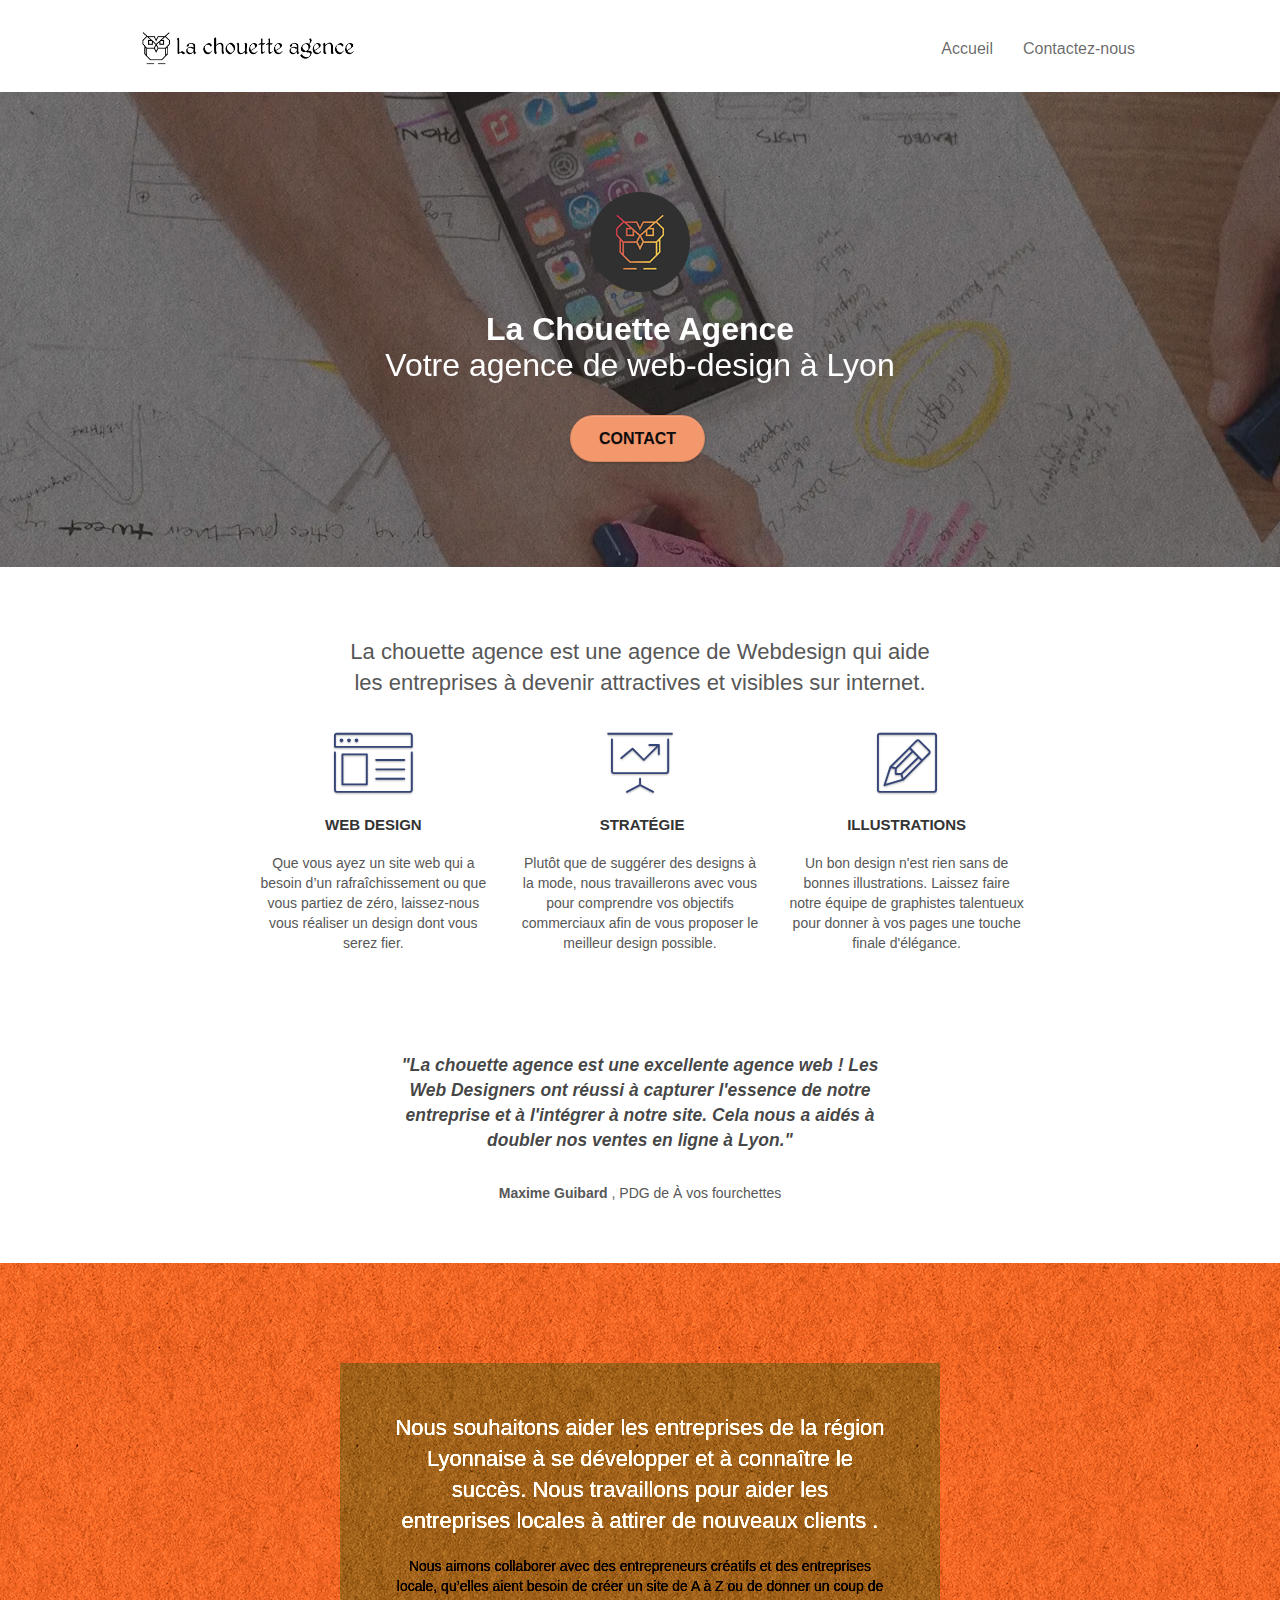
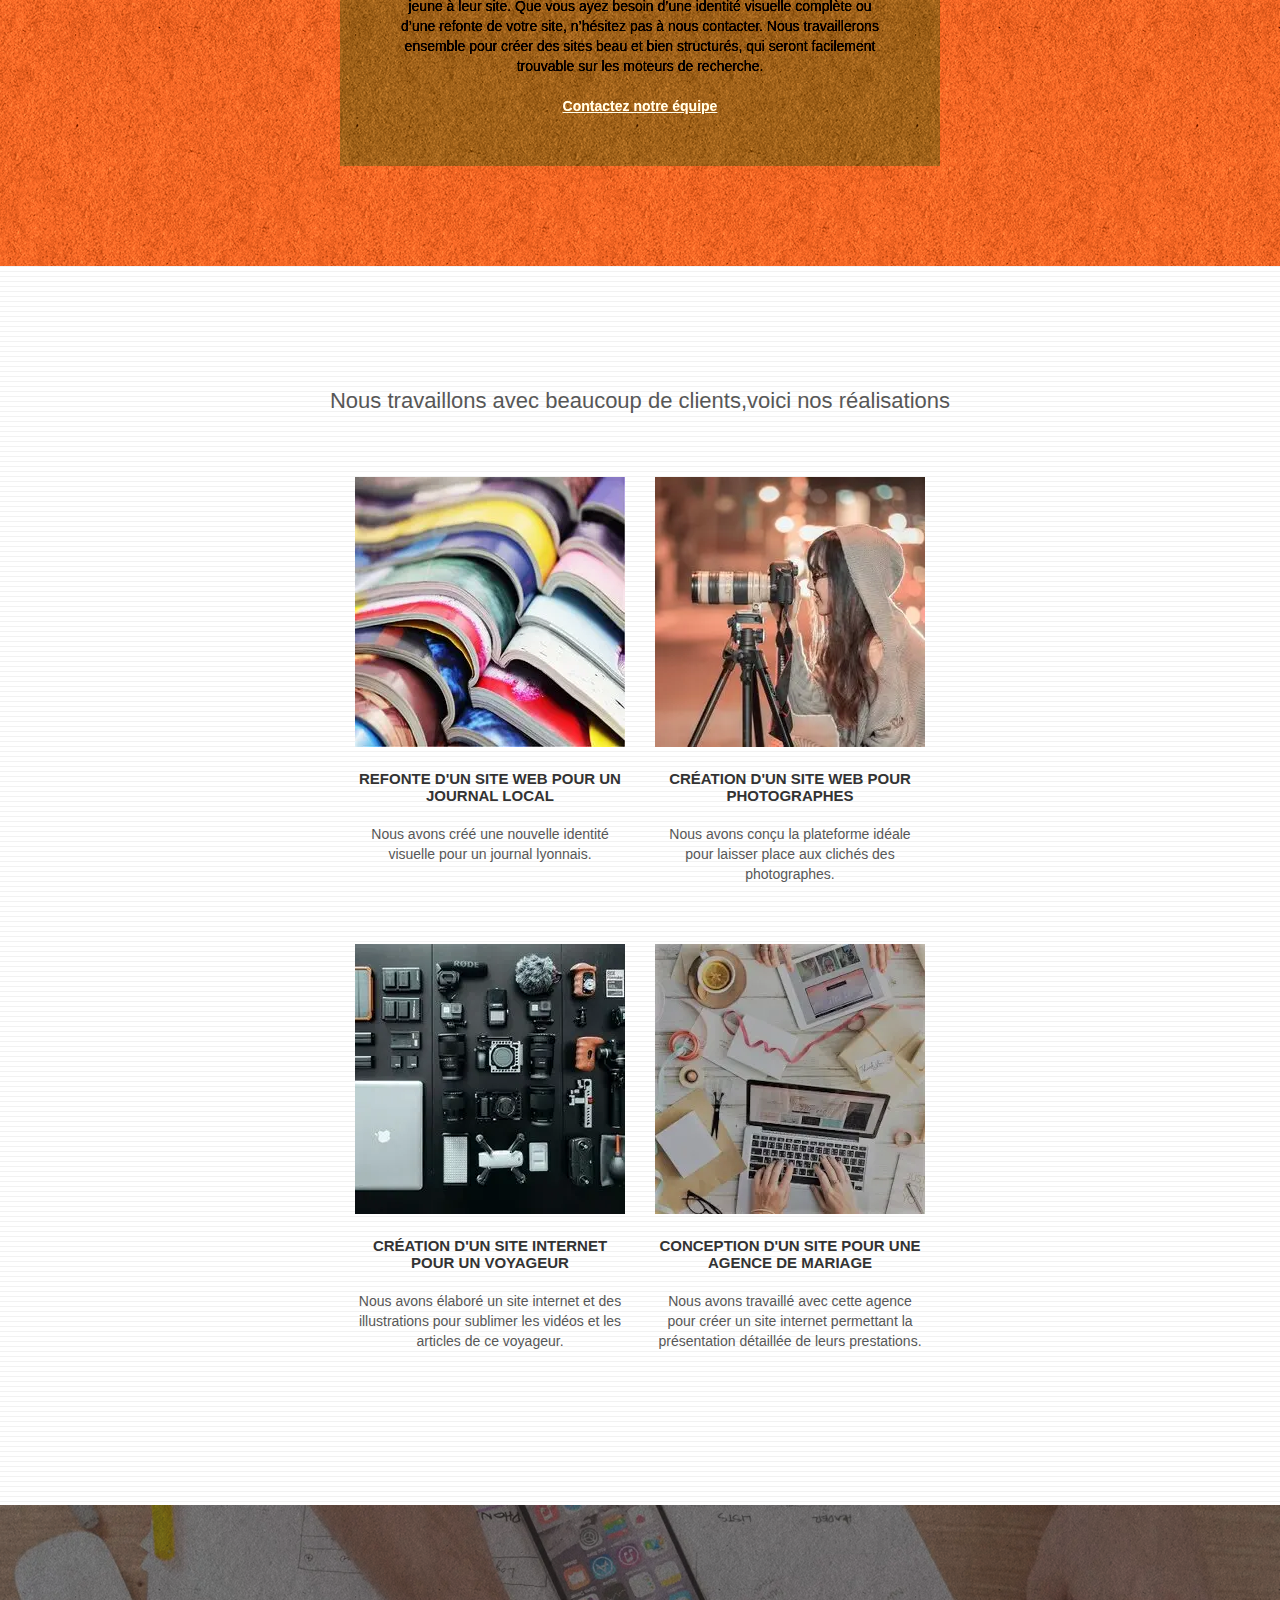
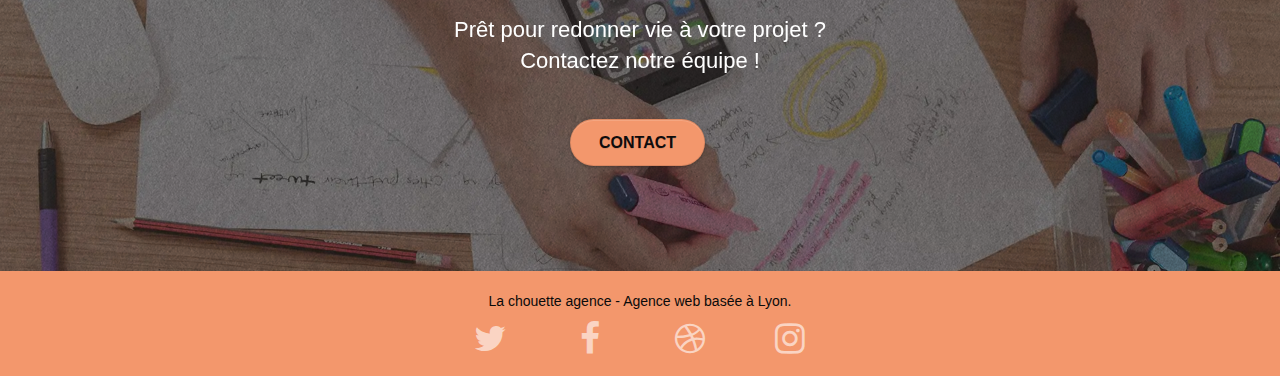
<file: index.html>
<!doctype html>
<html lang="fr">
	<head>
		<!-- Google Tag Manager -->
		<script>(function(w,d,s,l,i){w[l]=w[l]||[];w[l].push({'gtm.start':
		new Date().getTime(),event:'gtm.js'});var f=d.getElementsByTagName(s)[0],
		j=d.createElement(s),dl=l!='dataLayer'?'&l='+l:'';j.async=true;j.src=
		'https://www.googletagmanager.com/gtm.js?id='+i+dl;f.parentNode.insertBefore(j,f);
		})(window,document,'script','dataLayer','GTM-K97X7FZ');</script>
		<!-- End Google Tag Manager -->
		<meta charset="utf-8">
		<title>La Chouette Agence -Entreprise Web Design Lyon</title>
		<meta name="robots" content="follow"/>
		<meta name="description" content="Nous sommes une entreprise de Web design basée a Lyon,dont la vocation est d'aider les sociétés Lyonnaise à se développer.">
		<meta name="viewport" content="width=device-width, initial-scale=1.0, viewport-fit=cover">
		<link rel="shortcut icon" type="image/png" href="img/favicon.jpg">
		<link rel="canonical" href="https://nicolaslegendre81.github.io/LaChouetteAgence/">
		
		<link rel="stylesheet" type="text/css" href="css/bootstrap.css">
		<link rel="preload" href="css/bootstrap.css" as="style">
		<link rel="stylesheet" type="text/css" href="style.css">
		<link rel="stylesheet" type="text/css" href="css/font-awesome.css">
		<link rel="stylesheet" type="text/css" href="css/et-line.css">

		<!--Opengraph/Facebook-->
		<meta property="og:title" content="La Chouette Agence,Agence de web-design à LYON" />
		<meta property="og:type" content="website" />
		<meta property="og:url" content="https://nicolaslegendre81.github.io/LaChouetteAgence/" />
		<meta property="og:description"         content="La Chouette agence vous accompagne dans tous vos projets de création ou de raffraichissement de site web" />
		<meta property="og:image" content="img/logo.webp" />
		<!--Twitter-->
		<meta property="twitter:card" content="summary_large_image">
		<meta property="twitter:url" content="https://nicolaslegendre81.github.io/LaChouetteAgence/">
		<meta property="twitter:title" content="La Chouette Agence,Agence de web-design à LYON">
		<meta property="twitter:description" content="La Chouette agence vous accompagne dans tous vos projets de création ou de raffraichissement de site web">
		<meta property="twitter:image" content="img/logo.webp">

		<script async src="js/jquery-2.1.0.js"></script>
		<script async src="js/bootstrap.js"></script>
		<script async src="js/blocs.js"></script>
		<script async src="js/jquery.touchSwipe.js"></script>
		<script async src="js/gmaps.js"></script>
	
	</head>
	<body>
		<!-- Google Tag Manager (noscript) -->
		<noscript><iframe src="https://www.googletagmanager.com/ns.html?id=GTM-K97X7FZ"
		height="0" width="0" style="display:none;visibility:hidden"></iframe></noscript>
		<!-- End Google Tag Manager (noscript) -->
		<!-- Principal conteneur -->
		<div class="page-container">
			<!-- bloc-0 -->
			<header class="bloc bgc-white l-bloc " id="bloc-0">
				<div class="container bloc-sm">
					<nav class="navbar row">
						<div class="navbar-header">
							<a class="navbar-brand" href="https://nicolaslegendre81.github.io/LaChouetteAgence/"><img src="img/la-chouette-agence.png" title="logo de l'agence" alt="La Chouette Agence ,meilleure agence web Lyonnaise" height="40" width="214" /></a>
							<button id="nav-toggle" type="button" class="ui-navbar-toggle navbar-toggle" data-toggle="collapse" data-target=".navbar-1">
								<span class="sr-only">Toggle navigation</span>
								<span class="icon-bar"></span>
								<span class="icon-bar"></span>
								<span class="icon-bar"></span>
							</button>
						</div>
						<nav class="collapse navbar-collapse navbar-1 special-dropdown-nav">
							<ul class="site-navigation nav navbar-nav">
								<li><a href="https://nicolaslegendre81.github.io/LaChouetteAgence/">Accueil</a></li>
								<li><a href="contact.html" rel="nofollow">Contactez-nous</a></li>
							</ul>
						</nav>
					</nav>
				</div>
			</header>
			<!-- bloc-0 END -->
			<main>
				<!-- bloc-1-presentation -->
				<section class="bloc bgc-dark-slate-blue bg-banniere d-bloc bg-t-edge bloc-bg-texture texture-paper b-parallax" id="bloc-1-hero">
					<div class="container bloc-lg">
						<div class="row tight-width-whitespace">
							<div class="col-sm-12">
								<img src="img/logo.webp" title="Logo de l'agence" class="center-block image-resize-mode" height="100" width="100" alt="La chouette agence,Agence de web-design à Lyon" />
								<h1 class="text-center hero-bloc-text tc-white "><strong>La Chouette Agence </strong><br>Votre agence de web-design à Lyon</h1>
								<form action="contact.html" rel="nofollow" class="text-center">
									<button  aria-label="Bouton vers le formulaire de contact" type="submit" id="cta-hero" class="btn btn-lg btn-clean btn-rd cta-hero btn-atomic-tangerine">Contact</button>
								</form>
							</div>
						</div>
					</div>
				</section>
				<!-- bloc-1-presentation END -->
				<!-- bloc-2-services -->
				<section class="bloc bgc-white l-bloc" id="bloc-2-services">
					<div class="container bloc-md">
						<div class="row">
							<div class="col-sm-12 text-center">
								<h2>                        La chouette agence est une agence de Webdesign qui aide<br>les entreprises à devenir attractives et visibles sur internet.</h2>
							</div>
						</div>
						<div class="row voffset-lg med-width-whitespace">
							<div class="col-sm-4">
								<div class="text-center">
									<span class="et-icon-browser sm-shadow icon-dark-slate-blue icons icon-lg"></span>
								</div>
								<h3 class="mg-md text-center">                        Web design                    </h3>
								<p class="text-center ">
									                        Que vous ayez un site web qui a besoin d&rsquo;un rafraîchissement ou que vous partiez de zéro, laissez-nous vous réaliser un design dont vous serez fier.                    
								</p>
							</div>
							<div class="col-sm-4">
								<div class="text-center">
									<span class="et-icon-presentation sm-shadow icon-dark-slate-blue icons icon-lg"></span>
								</div>
								<h3 class="mg-md text-center">&nbsp;Stratégie </h3>
								<p class="text-center ">
									                        Plutôt que de suggérer des designs à la mode, nous travaillerons avec vous pour comprendre vos objectifs commerciaux afin de vous proposer le meilleur design possible.
									<br>
								</p>
							</div>
							<div class="col-sm-4">
								<div class="text-center">
									<span class="et-icon-edit sm-shadow icon-dark-slate-blue icons icon-lg"></span>
								</div>
								<h3 class="mg-md text-center">Illustrations</h3>
								<p class="text-center ">
									                        Un bon design n'est rien sans de bonnes illustrations. Laissez faire notre équipe de graphistes talentueux pour donner à vos pages une touche finale d'élégance.                    
								</p>
							</div>
						</div>
						<div class="row voffset-lg voffset">
							<div class="col-xs-12 col-md-8 col-md-offset-2 text-center">
								<blockquote>
									                        "La chouette agence est une excellente agence web ! Les
									<br>
									                        Web Designers ont réussi à capturer l'essence de notre
									<br>
									                        entreprise et à l'intégrer à notre site. Cela nous a aidés à
									<br>
									                        doubler nos ventes en ligne à Lyon."                    
								</blockquote>
								<p>
									<strong>Maxime Guibard</strong>
									, PDG de À vos fourchettes
								</p>
							</div>
						</div>
					</div>
				</section>
				<!-- bloc-2-services END -->
				<!-- bloc-3-what-i-do -->
				<section class="bloc tc-white bgc-atomic-tangerine bg-presentation d-bloc bloc-bg-texture texture-paper b-parallax" id="bloc-3-what-i-do">
					<div class="container bloc-lg">
						<div class="row tight-width-whitespace black-background">
							<div class="col-sm-12">
								<h2 class="mg-md text-center tc-white">                        Nous souhaitons aider les entreprises de la région Lyonnaise à se développer et à connaître le succès. Nous travaillons pour aider les entreprises locales à attirer de nouveaux clients .<br></h2>
								<p class="text-center white">
									                        Nous aimons collaborer avec des entrepreneurs créatifs et des entreprises locale, qu’elles aient besoin de créer un site de A à Z ou de donner un coup de jeune à leur site. Que vous ayez besoin d’une identité visuelle complète ou d’une refonte de votre site, n’hésitez pas à nous contacter. Nous travaillerons ensemble pour créer des sites beau et bien structurés, qui seront facilement trouvable sur les moteurs de recherche. 
									<br>
									<br>
									<a class="ltc-white bold-link" href="contact.html" rel="nofollow">Contactez notre équipe</a>
									<br>
								</p>
							</div>
						</div>
					</div>
				</section>
				<!-- bloc-3-what-i-do END -->
				<!-- bloc-4-portfolio -->
				<section class="bloc bgc-white bg-lines-h2-bg bg-repeat l-bloc" id="bloc-4-portfolio">
					<div class="container bloc-lg">
						<div class="row">
							<div class="col-sm-12 text-center">
								<h2>Nous travaillons avec beaucoup de clients,voici nos réalisations</h2>
							</div>
						</div>
						<div class="row tight-width-whitespace portfolio-row">
							<div class="col-sm-6">
								<a href="#" data-lightbox="img/Journal.webp" data-gallery-id="gallery-1" data-caption="Refonte d'un site web pour un journal local" data-frame="snapshot-lb"><img src="img/Journal.webp" height="270" width="270" class="img-responsive portfolio-thumb" Title="Refonte du site web d'un journal local" alt="Une pile de journaux"/></a>
								<h3 class="mg-md text-center">                        Refonte d'un site web pour un journal local                    </h3>
								<p class="text-center">
									                        Nous avons créé une nouvelle identité visuelle pour un journal lyonnais.                    
								</p>
							</div>
							<div class="col-sm-6">
								<a href="#" data-lightbox="img/photographes.webp" data-gallery-id="gallery-1" data-caption="Création d'un site web pour photographes" data-frame="snapshot-lb"><img src="img/photographes.webp" height="270" width="270" class="img-responsive portfolio-thumb" title="Création d'un site web pour photographes" alt="Photo d'une photographe avec son appareil" /></a>
								<h3 class="mg-md text-center">Création d'un site web pour photographes</h3>
								<p class="text-center">
									                        Nous avons conçu la plateforme idéale pour laisser place aux clichés des photographes.                    
								</p>
							</div>
						</div>
						<div class="row tight-width-whitespace portfolio-row">
							<div class="col-sm-6">
								<a href="#" data-lightbox="img/voyageur.webp" data-gallery-id="gallery-1" data-caption="Création d'un site internet pour un voyageur" data-frame="snapshot-lb"><img src="img/voyageur.webp" class="img-responsive portfolio-thumb" height="270" width="270"  Title="Création d'un site internet pour un voyageur" alt="Photo de matériel photo"/></a>
								<h3 class="mg-md text-center">Création d'un site internet pour un voyageur</h3>
								<p class="text-center">
									                        Nous avons élaboré un site internet et des illustrations pour sublimer les vidéos et les articles de ce voyageur.                    
								</p>
							</div>
							<div class="col-sm-6">
								<a href="#" data-lightbox="img/agence-de-mariage.webp" data-gallery-id="gallery-1" data-caption="Conception d'un site pour une agence de mariage" data-frame="snapshot-lb"><img src="img/agence-de-mariage.webp" class="img-responsive portfolio-thumb" height="270" width="270" alt="Personnes organisant un mariage" title="Conception d'un site pour une agence de mariage" /></a>
								<h3 class="mg-md text-center">                        Conception d'un site pour une agence de mariage                    </h3>
								<p class="text-center">
									                        Nous avons travaillé avec cette agence pour créer un site internet permettant la présentation détaillée de leurs prestations.                    
								</p>
							</div>
						</div>
					</div>
				</section>
				<!-- bloc-4-portfolio END -->
				<!-- bloc-5-cta -->
				<section class="bloc bgc-dark-slate-blue bg-banniere d-bloc bloc-bg-texture texture-paper" id="bloc-5-cta">
					<div class="container bloc-lg">
						<div class="row">
							<h2 class="mg-md text-center tc-white">                    Prêt pour redonner vie à votre projet ?<br>Contactez notre équipe !                </h2>
							<form action="contact.html" rel="nofollow" class="col-sm-12 text-center">
								<button aria-label="Lien vers le formulaire de contact" type="submit" class="btn btn-atomic-tangerine btn-clean btn-rd btn-lg cta-hero">Contact</button>
							</form>
						</div>
					</div>
				</section>
				<!-- bloc-5-cta END -->
			</main>
			<!-- Footer - bloc-8 -->
			<footer class="bloc bgc-atomic-tangerine d-bloc" id="bloc-8">
				<div class="container bloc-sm">
					<div class="row">
						<div class="col-sm-12">
							<p class="text-center white">
								                    La chouette agence - Agence web basée à Lyon.
								<br>
							</p>
							<div class="row row-no-gutters social">
								<div class="col-sm-3">
									<div class="text-center">
										<a class="social" aria-label=" Rejoignez nous sur twitter" href="https://twitter.com/"><span class="fa fa-twitter icon-md"></span></a>
									</div>
								</div>
								<div class="col-sm-3">
									<div class="text-center">
										<a class="social" aria-label="Rejoignez nous sur facebook" href="https://www.facebook.com/"><span class="fa fa-facebook icon-md"></span></a>
									</div>
								</div>
								<div class="col-sm-3">
									<div class="text-center">
										<a class="social" aria-label="Rejoignez nous dribble" href="https://dribbble.com/"><span class="fa fa-dribbble icon-md"></span></a>
									</div>
								</div>
								<div class="col-sm-3">
									<div class="text-center">
										<a class="social" aria-label="Rejoignez nous sur instagram" href="https://www.instagram.com/"><span class="fa fa-instagram icon-md"></span></a>
									</div>
								</div>
							</div>
						</div>
					</div>
				</div>
			</footer>
			<!-- Footer - bloc-8 END -->
			<!-- Principal conteneur END -->
		</div>
	</body>
</html>
</file>
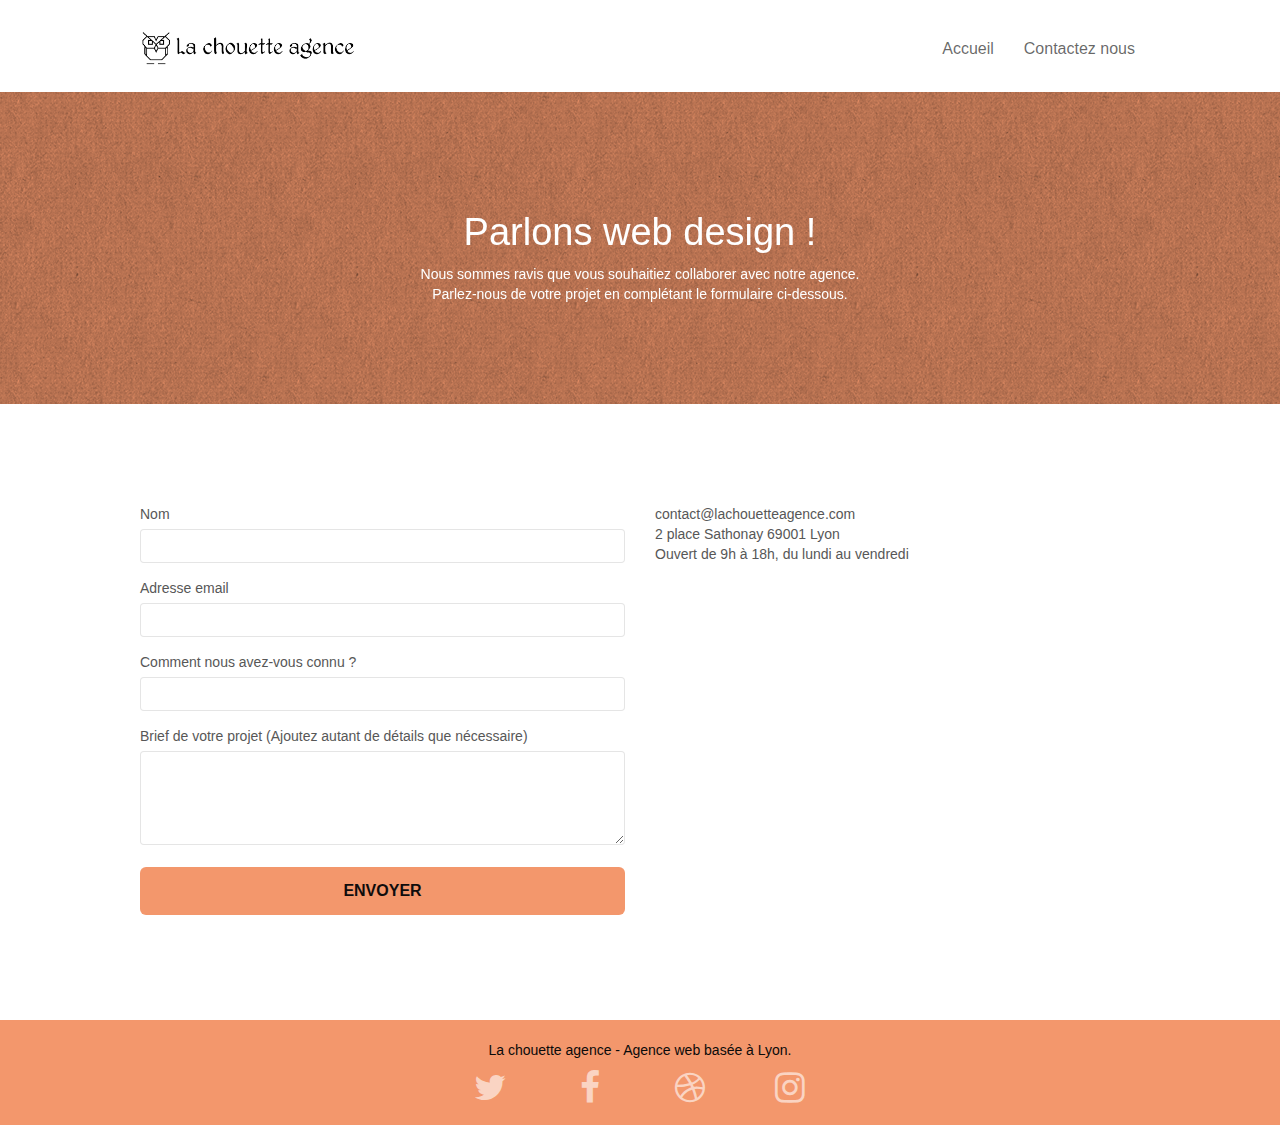
<file: contact.html>
<!doctype html>
<html lang="fr">
	<head>
		<!-- Google Tag Manager -->
		<script>(function(w,d,s,l,i){w[l]=w[l]||[];w[l].push({'gtm.start':
			new Date().getTime(),event:'gtm.js'});var f=d.getElementsByTagName(s)[0],
			j=d.createElement(s),dl=l!='dataLayer'?'&l='+l:'';j.async=true;j.src=
			'https://www.googletagmanager.com/gtm.js?id='+i+dl;f.parentNode.insertBefore(j,f);
			})(window,document,'script','dataLayer','GTM-K97X7FZ');</script>
			<!-- End Google Tag Manager -->
		<meta charset="utf-8">
		<meta name="robots" content="follow"/>
		<meta name="description" content="Contactez-nous pour tout vos projets web">
		<meta name="viewport" content="width=device-width, initial-scale=1.0, viewport-fit=cover">
		<link rel="shortcut icon" type="image/png" href="img/favicon.jpg">
		<link rel="canonical" href="https://nicolaslegendre81.github.io/LaChouetteAgence/contact">
		
		<link rel="stylesheet" type="text/css" href="css/bootstrap.css">
		<link rel="stylesheet" type="text/css" href="style.css">
		<link rel="stylesheet" type="text/css" href="css/font-awesome.css">
		<link rel="stylesheet" type="text/css" href="css/et-line.css">
		
		
		<script async src="js/jquery-2.1.0.js" ></script>
		<script async src="js/bootstrap.js"></script>
		<script async src="js/blocs.js"></script>
		<script async src="js/jquery.touchSwipe.js"></script>
		<script async src="js/gmaps.js"></script>
		<title>Formulaire de contact</title>

    

    
	</head>
	<body>
	<!-- Principal conteneur -->
		<!-- Google Tag Manager (noscript) -->
		<noscript><iframe src="https://www.googletagmanager.com/ns.html?id=GTM-K97X7FZ"
			height="0" width="0" style="display:none;visibility:hidden"></iframe></noscript>
			<!-- End Google Tag Manager (noscript) -->
		<div class="page-container">
			
			<!-- bloc-0 -->
			<header class="bloc bgc-white l-bloc " id="bloc-0">
				<div class="container bloc-sm">
					<nav class="navbar row">
						<div class="navbar-header">
							<a class="navbar-brand" href="index.html"><img src="img/la-chouette-agence.png" alt="Logo de La chouette agence" height="40" /></a>
							<button id="nav-toggle" type="button" class="ui-navbar-toggle navbar-toggle" data-toggle="collapse" data-target=".navbar-1">
								<span class="sr-only">Toggle navigation</span><span class="icon-bar"></span><span class="icon-bar"></span><span class="icon-bar"></span>
							</button>
						</div>
						<div class="collapse navbar-collapse navbar-1 special-dropdown-nav">
							<ul class="site-navigation nav navbar-nav">
								<li>
									<a href="https://nicolaslegendre81.github.io/LaChouetteAgence/">Accueil</a>
								</li>
								<li>
									<a href="contact.html">Contactez nous</a>
								</li>
							</ul>
						</div>
					</nav>
				</div>
			</header>
			<!-- bloc-0 END -->

			<!-- bloc-6 -->
			<main>
				<section class="bloc bg-dots-bg bg-repeat bgc-atomic-tangerine d-bloc bloc-bg-texture texture-paper" id="bloc-6">
					<div class="container bloc-lg">
						<div class="row">
							<div class="col-sm-12">
								<h1 class="text-center hero-bloc-text tc-white">
									Parlons web design !
								</h1>
								<p class="text-center mg-lg tc-white tight-width-whitespace">
									Nous sommes ravis que vous souhaitiez collaborer avec notre agence.<br>
									Parlez-nous de votre projet en complétant le formulaire ci-dessous.
								</p>
							</div>
						</div>
					</div>
				</section >
				<!-- bloc-6 END -->

				<!-- bloc-7 -->
				<div class="bloc bgc-white l-bloc" id="bloc-7">
					<div class="container bloc-lg">
						<div class="row">
							<div class="col-sm-6">
								<form id="form_1" novalidate>
									<div class="form-group">
										<label>
											Nom
										</label>
										<input aria-label="Renseignez votre nom" id="name" class="form-control" required />
									</div>
									<div class="form-group">
										<label>
											Adresse email
										</label>
										<input aria-label="Entrez votre e-mail" id="email" class="form-control" type="email" required />
									</div>
									<div class="form-group">
										<label>
											Comment nous avez-vous connu ?
										</label>
										<input aria-label="Expliquez ici comment vous nous avez connu" class="form-control" type="email" required id="input_504" />
									</div>
									<div class="form-group">
										<label>
											Brief de votre projet (Ajoutez autant de détails que nécessaire)<br>
										</label><textarea aria-label="Veuillez nous faire ici un brief détaillé de votre projet" id="message" class="form-control" rows="4" cols="50" required></textarea>
									</div> 
									<button class="bloc-button btn btn-lg btn-block cta-hero btn-atomic-tangerine" type="submit">
										Envoyer
									</button>
								</form>
							</div>
							<div class="col-sm-6">
								<p>
									contact@lachouetteagence.com<br>2 place Sathonay 69001 Lyon<br>Ouvert de 9h à 18h, du lundi au vendredi<br>
								</p>
							</div>
						</div>
					</div>
				</div>
				<!-- bloc-7 END -->

				<!-- ScrollToTop Button -->
				<a class="bloc-button btn btn-d scrollToTop" onclick="scrollToTarget('1')"><span class="fa fa-chevron-up"></span></a>
				<!-- ScrollToTop Button END-->
			</main>

			<!-- Footer - bloc-8 -->
			<footer class="bloc bgc-atomic-tangerine d-bloc" id="bloc-8">
				<div class="container bloc-sm">
					<div class="row">
						<div class="col-sm-12">
							<p class="text-center white">
								La chouette agence - Agence web basée à Lyon.<br>
							</p>
							<div class="row row-no-gutters social">
								<div class="col-sm-3">
									<div class="text-center">
										<a class="social" aria-label="Retrouvez-nous sur Twitter" href="https://twitter.com/"><span class="fa fa-twitter icon-md"></span></a>
									</div>
								</div>
								<div class="col-sm-3">
									<div class="text-center">
										<a class="social" aria-label=" Retrouvez-nous sur Facebook" href="https://www.facebook.com/"><span class="fa fa-facebook icon-md"></span></a>
									</div>
								</div>
								<div class="col-sm-3">
									<div class="text-center">
										<a class="social" aria-label=" Retrouvez-nous sur dribble" href="https://dribbble.com/"><span class="fa fa-dribbble icon-md"></span></a>
									</div>
								</div>
								<div class="col-sm-3">
									<div class="text-center">
										<a class="social" aria-label=" Retrouvez-nous sur Instagram" href="https://www.instagram.com/"><span class="fa fa-instagram icon-md"></span></a>
									</div>
								</div>
							</div>
						</div>
					</div>
				</div>
			</footer>
			<!-- Footer - bloc-8 END -->

			
			<!-- Principal conteneur END -->
		</div>
			

	</body>
</html>
</file>
<file: style.css>
body{margin:0;padding:0;background:#fff;overflow-x:hidden;-webkit-font-smoothing:antialiased;-moz-osx-font-smoothing:grayscale}a,button{transition:all .3s ease-in-out}a:hover{text-decoration:none;cursor:pointer}#page-loading-blocs-notifaction{position:fixed;top:0;bottom:0;width:100%;z-index:100000;background:#fff url(img/pageload-spinner.gif) no-repeat center center}.bloc{width:100%;clear:both;background:50% 50% no-repeat;padding:0 50px;-webkit-background-size:cover;-moz-background-size:cover;-o-background-size:cover;background-size:cover;position:relative}.bloc .container{padding-left:0;padding-right:0}.bloc-lg{padding:100px 50px}.bloc-md{padding:50px}.bloc-sm{padding:20px 50px}.bg-b-edge,.bg-bl-edge,.bg-br-edge,.bg-center,.bg-l-edge,.bg-r-edge,.bg-repeat,.bg-t-edge,.bg-tl-edge,.bg-tr-edge{-webkit-background-size:auto;-moz-background-size:auto;-o-background-size:auto;background-size:auto}.bg-repeat{background:repeat}.bg-t-edge{background:top no-repeat}.bloc-bg-texture::before{content:"";background-size:2px 2px;position:absolute;top:0;bottom:0;left:0;right:0}.texture-paper::before{background:url(img/texture-paper.webp);background-size:280px 280px}.b-parallax{background-attachment:fixed}.d-bloc{color:rgba(255,255,255,.7)}.d-bloc button:hover{color:rgba(255,255,255,.9)}.d-bloc .icon-round,.d-bloc .icon-rounded,.d-bloc .icon-semi-rounded-a,.d-bloc .icon-semi-rounded-b,.d-bloc .icon-square{border-color:rgba(255,255,255,.9)}.d-bloc .divider-h span{border-color:rgba(255,255,255,.2)}.d-bloc .a-btn,.d-bloc .navbar a,.d-bloc .navbar-brand,.d-bloc a .icon-lg,.d-bloc a .icon-md,.d-bloc a .icon-sm,.d-bloc a .icon-xl,.d-bloc h1 a,.d-bloc h2 a,.d-bloc h3 a,.d-bloc h4 a,.d-bloc h5 a,.d-bloc h6 a,.d-bloc p a{color:rgba(255,255,255,.6)}.d-bloc .a-btn:hover,.d-bloc .navbar a:hover,.d-bloc .navbar-brand:hover,.d-bloc a:hover .icon-lg,.d-bloc a:hover .icon-md,.d-bloc a:hover .icon-sm,.d-bloc a:hover .icon-xl,.d-bloc h1 a:hover,.d-bloc h2 a:hover,.d-bloc h3 a:hover,.d-bloc h4 a:hover,.d-bloc h5 a:hover,.d-bloc h6 a:hover,.d-bloc p a:hover{color:#fff}.d-bloc .navbar-toggle .icon-bar{background:#fff}.d-bloc .btn-wire,.d-bloc .btn-wire:hover{color:#fff;border-color:#fff}.d-bloc .panel{color:rgba(0,0,0,.5)}.d-bloc .panel button:hover{color:rgba(0,0,0,.7)}.d-bloc .panel icon{border-color:rgba(0,0,0,.7)}.d-bloc .panel .divider-h span{border-color:rgba(0,0,0,.1)}.d-bloc .panel .a-btn{color:rgba(0,0,0,.6)}.d-bloc .panel .a-btn:hover{color:#000}.d-bloc .panel .btn-wire,.d-bloc .panel .btn-wire:hover{color:rgba(0,0,0,.7);border-color:rgba(0,0,0,.3)}.d-bloc .panel,.l-bloc{color:rgba(0,0,0,.74)}.d-bloc .panel button:hover,.l-bloc button:hover{color:rgba(0,0,0,.7)}.l-bloc .icon-round,.l-bloc .icon-rounded,.l-bloc .icon-semi-rounded-a,.l-bloc .icon-semi-rounded-b,.l-bloc .icon-square{border-color:rgba(0,0,0,.7)}.d-bloc .panel .divider-h span,.l-bloc .divider-h span{border-color:rgba(0,0,0,.1)}.d-bloc .panel .a-btn,.l-bloc .a-btn,.l-bloc .navbar a,.l-bloc .navbar-brand,.l-bloc a .icon-lg,.l-bloc a .icon-md,.l-bloc a .icon-sm,.l-bloc a .icon-xl,.l-bloc h1 a,.l-bloc h2 a,.l-bloc h3 a,.l-bloc h4 a,.l-bloc h5 a,.l-bloc h6 a,.l-bloc p a{color:rgba(0,0,0,.6)}.d-bloc .panel .a-btn:hover,.l-bloc .a-btn:hover,.l-bloc .navbar a:hover,.l-bloc .navbar-brand:hover,.l-bloc a:hover .icon-lg,.l-bloc a:hover .icon-md,.l-bloc a:hover .icon-sm,.l-bloc a:hover .icon-xl,.l-bloc h1 a:hover,.l-bloc h2 a:hover,.l-bloc h3 a:hover,.l-bloc h4 a:hover,.l-bloc h5 a:hover,.l-bloc h6 a:hover,.l-bloc p a:hover{color:#000}.l-bloc .navbar-toggle .icon-bar{color:rgba(0,0,0,.6)}.d-bloc .panel .btn-wire,.d-bloc .panel .btn-wire:hover,.l-bloc .btn-wire,.l-bloc .btn-wire:hover{color:rgba(0,0,0,.7);border-color:rgba(0,0,0,.3)}.voffset{margin-top:30px}.voffset-lg{margin-top:80px}.row-no-gutters{margin-right:0;margin-left:0}.row.row-no-gutters>[class*=" col-"],.row.row-no-gutters>[class^=col-]{padding-right:0;padding-left:0}#bloc-1-hero h1{font-size:32px}.navbar{margin-bottom:0;z-index:1}.navbar-brand{height:auto;padding:3px 15px;font-size:25px;font-weight:400;font-weight:600;line-height:44px}.navbar-brand img{max-height:200px;margin:0 5px 0 0;display:inline}.navbar-brand img[src$=svg]{min-width:100px}.nav-center .navbar-brand img{margin:0}.navbar .nav{padding-top:2px;margin-right:-16px;float:right;z-index:1}.nav>li{float:left;margin-top:4px;font-size:16px}.navbar-nav .open .dropdown-menu>li>a{text-align:inherit}.nav>li a:focus,.nav>li a:hover{background:0 0}.navbar-toggle{margin:10px 10px 0 0;border:0}.navbar-toggle:hover{background:0 0}.navbar-toggle .icon-bar{background-color:rgba(0,0,0,.5);width:26px}.nav-invert .navbar .nav{float:left}.nav-invert .navbar-brand,.nav-invert .navbar-header{float:right;position:relative;z-index:2}@media (min-width:768px){.site-navigation{position:absolute;top:50%;right:20px;transform:translate(0,-50%);-webkit-transform:translateY(-50%)}.nav>li .dropdown-menu a,.nav>li .dropdown-menu a:hover{color:#484848}.nav-invert .site-navigation{left:0;right:0}.nav-center{text-align:center}.nav-center .navbar-header{width:100%}.nav-center .nav>li,.nav-center .navbar-brand,.nav-center .navbar-header{float:none;display:inline-block}.nav-center .site-navigation{position:relative;width:100%;right:0;margin-right:0;margin-top:20px}.nav-center.mini-nav .navbar-toggle{float:none;margin:10px auto 0}}.nav>li>.dropdown a{background:0 0;display:block;padding:14px 15px}nav .caret{margin:0 5px}.dropdown-menu .dropdown-menu{top:-8px;left:100%}.dropdown-menu .dropmenu-flow-right{top:100%;left:0;margin-left:-1px;border-top-left-radius:0;border-top-right-radius:0}.dropdown-menu .dropdown span{border:4px solid #000;border-top-color:transparent;border-right-color:transparent;border-bottom-color:transparent;margin:6px -5px 0 0;float:right}.mg-md{margin-top:10px;margin-bottom:20px}.mg-lg{margin-top:10px;margin-bottom:40px}.btn{margin:0 5px 5px 0}.btn.pull-right{margin:0 0 5px 5px}.btn-d,.btn-d:focus,.btn-d:hover{color:#fff;background:rgba(0,0,0,.3)}.btn-rd{border-radius:40px}.btn-clean{border:1px solid rgba(0,0,0,.08);border-bottom-color:rgba(0,0,0,.1);text-shadow:0 1px 0 rgba(0,0,1,.1);box-shadow:0 1px 3px rgba(0,0,1,.25),inset 0 1px 0 0 rgba(255,255,255,.15)}.icon-md{font-size:30px}.icon-lg{font-size:60px}.sm-shadow{text-shadow:0 1px 2px rgba(0,0,0,.3)}.panel-sq,.panel-sq .panel-footer,.panel-sq .panel-heading{border-radius:0}.panel-rd{border-radius:30px}.panel-rd .panel-heading{border-radius:29px 29px 0 0}.panel-rd .panel-footer{border-radius:0 0 29px 29px}.form-control{border-color:rgba(0,0,0,.1);box-shadow:none}.scrollToTop{width:40px;height:40px;position:fixed;bottom:20px;right:20px;opacity:0;z-index:500;transition:all .3s ease-in-out}.scrollToTop span{margin-top:6px}.showScrollTop{font-size:14px;opacity:1}a[data-lightbox]{position:relative;display:block;text-align:center}a[data-lightbox]:hover::before{content:"+";font-family:HelveticaNeue-Light,"Helvetica Neue Light","Helvetica Neue",Helvetica,Arial;font-size:32px;width:50px;height:50px;margin-left:-25px;border-radius:50%;background:rgba(0,0,0,.6);color:#fff;font-weight:100;z-index:1;position:absolute;top:50%;transform:translateY(-50%);-webkit-transform:translateY(-50%)}a[data-lightbox]:hover img{opacity:.6;-webkit-animation-fill-mode:none;animation-fill-mode:none}#lightbox-modal{display:flex;align-items:center}#lightbox-modal .modal-dialog{width:90%;max-width:900px;margin:0 auto 0}#lightbox-modal .modal-dialog img{max-height:90vh;margin:0 auto}.lightbox-caption{padding:20px;color:#fff;background:rgba(0,0,0,.5);position:absolute;left:15px;right:15px;bottom:5px}.close-lightbox{color:#fff;font-size:30px;position:absolute;top:20px;right:20px;z-index:20;background:rgba(0,0,0,.5);border:none;line-height:30px;padding:0 9px 5px;opacity:.3}.close-lightbox:hover,.next-lightbox:hover,.prev-lightbox:hover{opacity:1;color:#fff}.next-lightbox,.prev-lightbox{font-size:20px;color:rgba(255,255,255,.9);background:rgba(0,0,0,.5);transition:all .2s ease-in-out;position:absolute;top:45%;z-index:1;opacity:.4}.next-lightbox{padding:6px 8px 1px 13px;right:25px}.prev-lightbox{padding:6px 13px 1px 10px;left:25px}.snapshot-lb .modal-body{padding-bottom:45px}.snapshot-lb .lightbox-caption{padding:0;color:rgba(0,0,0,.5);background:0 0}.btn,a,h1,h2,h3,h4,h5,h6,label,p{font-family:helvetica;font-weight:400;color:#575757}.container{max-width:1000px}.hero-bloc-text{font-size:38px}.hero-bloc-text-sub{font-size:36px}.statement-bloc-text{line-height:26px;font-style:italic;font-size:20px;text-align:center;font-weight:lighter;max-width:520px;margin:auto}p{font-size:1em}.tight-width-whitespace{max-width:600px;margin:auto}.h1{font-size:20px;font-family:"Open Sans"}.cta-hero{margin-top:22px;color:#fff;text-transform:uppercase;padding:12px 28px;font-size:16px;font-weight:700}.social{max-width:400px;margin:auto}h2{font-size:22px;line-height:1.4em}h3{font-size:15px;text-transform:uppercase;font-weight:700;color:#333}.med-width-whitespace{max-width:800px;margin:auto;box-shadow:0 0 0 #000}h1{color:#333}h4{color:#333}.icons{margin-bottom:14px;margin-top:24px}.white{color:#0a0a0a}.portfolio-thumb{margin-bottom:24px}.portfolio-row{margin-bottom:44px;margin-top:50px}.avatar{box-shadow:0 4px 9px rgba(0,0,0,.3)}.black-background{background-color:rgba(165,147,99,.7);padding:40px}.bold-link{font-weight:900;text-decoration:underline}.bgc-white{background-color:#fff}.bgc-dark-slate-blue{background-color:#364577}.bgc-atomic-tangerine{background-color:#f3976c}.tc-white{color:#f8f5f4;filter:contrast(200%)}.btn-atomic-tangerine{background:#f3976c;color:#0f0c0c}.btn-atomic-tangerine:hover{background:#c27956;color:#0f0c0c}.ltc-white{color:#fff}.ltc-white:hover{color:#ccc}.ltc-atomic-tangerine{color:#f3976c}.ltc-atomic-tangerine:hover{color:#c27956}.icon-dark-slate-blue{color:#364577;border-color:#364577}.bg-dots-bg{background-image:url(img/dots-bg.png)}.bg-lines-h2-bg{background-image:url(img/lines-h2-bg.png)}.bg-banniere{background-image:url(img/la-chouette-agence-banniere.webp)}.bg-presentation{background-image:url(img/image-de-presentation.webp)}@media (max-width:1024px){.bloc{padding-left:20px;padding-right:20px}.bloc-tile-2.full-width-bloc .container,.bloc-tile-3.full-width-bloc .container,.bloc-tile-4.full-width-bloc .container,.bloc.full-width-bloc{padding-left:0;padding-right:0}}@media (max-width:992px) and (min-width:768px){.navbar .nav{max-width:80%}.nav-center.navbar .nav{max-width:100%}}@media only screen and (min-width:768px) and (max-width:1024px) and (orientation:landscape){.b-parallax{background-attachment:scroll}}@media only screen and (min-width:1024px) and (max-width:1366px) and (-webkit-min-pixel-ratio:1.5){.b-parallax{background-attachment:scroll}}@media (max-width:991px){.container{width:100%}.b-parallax{background-attachment:scroll}#hero-bloc,.page-container{overflow-x:hidden;position:relative}.bloc-group,.bloc-group .bloc{display:block;width:100%}.bloc-fill-screen .fill-bloc-bottom-edge,.bloc-fill-screen .fill-bloc-top-edge{padding:0 20px}}@media (max-width:767px){.page-container{overflow-x:hidden;position:relative}#disqus_thread,h1,h2,h3,h4,h5,h6,p{padding-left:10px;padding-right:10px}.b-parallax{background-attachment:scroll}.navbar .nav{padding-top:0;border-top:1px solid rgba(0,0,0,.2);float:none}.navbar.row{margin-left:0;margin-right:0}.site-navigation{position:inherit;transform:none;-webkit-transform:none;-ms-transform:none}.nav>li{margin-top:0;border-bottom:1px solid rgba(0,0,0,.1);background:rgba(0,0,0,.05);text-align:left;padding-left:15px;width:100%}.nav>li:hover{background:rgba(0,0,0,.08)}.dropdown .dropdown a .caret{float:none;margin:5px 0 0 10px;border:4px solid #000;border-bottom-color:transparent;border-right-color:transparent;border-left-color:transparent}#hero-bloc .navbar .nav{background:rgba(0,0,0,.8)}#hero-bloc .navbar .nav a{color:rgba(255,255,255,.6)}.hero{padding:50px 0}.hero-nav{left:-1px;right:-1px}.navbar-collapse{padding:0;overflow-x:hidden;-webkit-box-shadow:none;box-shadow:none}.navbar-brand img{max-height:40px;width:auto}.nav-invert .navbar-header{float:none;width:100%}.nav-invert .navbar-toggle{float:left;margin-left:10px}.bloc{padding-left:0;padding-right:0}.bloc-lg,.bloc-xl,.bloc-xxl{padding:40px 0}.bloc-md,.bloc-sm{padding-left:0;padding-right:0}.bloc-fill-screen .fill-bloc-bottom-edge,.bloc-fill-screen .fill-bloc-top-edge,.bloc-tile-2 .container,.bloc-tile-3 .container,.bloc-tile-4 .container{padding-left:0;padding-right:0}.a-block{padding:0 10px}.btn-dwn{display:none}.voffset{margin-top:5px}.voffset-md{margin-top:20px}.voffset-lg{margin-top:30px}form{padding:5px}.close-lightbox{display:inline-block}.blocsapp-device-iphone5{background-size:216px 425px;padding-top:60px;width:216px;height:425px}.blocsapp-device-iphone5 img{width:180px;height:320px}}@media (max-width:400px){.bloc{padding-left:0;padding-right:0}}@media (max-width:767px){.bloc-mob-center-text{text-align:center}}
</file>
<file: css/et-line.css>
@font-face{font-family:et-line;src:url(../fonts/et-line.eot);src:url(../fonts/et-line.eot?#iefix) format('embedded-opentype'),url(../fonts/et-line.woff) format('woff'),url(../fonts/et-line.ttf) format('truetype'),url(../fonts/et-line.svg#et-line) format('svg');font-weight:400;font-style:normal;font-display:swap}.et-icon-adjustments,.et-icon-alarmclock,.et-icon-anchor,.et-icon-aperture,.et-icon-attachment,.et-icon-bargraph,.et-icon-basket,.et-icon-beaker,.et-icon-bike,.et-icon-book-open,.et-icon-briefcase,.et-icon-browser,.et-icon-calendar,.et-icon-camera,.et-icon-caution,.et-icon-chat,.et-icon-circle-compass,.et-icon-clipboard,.et-icon-clock,.et-icon-cloud,.et-icon-compass,.et-icon-desktop,.et-icon-dial,.et-icon-document,.et-icon-documents,.et-icon-download,.et-icon-dribbble,.et-icon-edit,.et-icon-envelope,.et-icon-expand,.et-icon-facebook,.et-icon-flag,.et-icon-focus,.et-icon-gears,.et-icon-genius,.et-icon-gift,.et-icon-global,.et-icon-globe,.et-icon-googleplus,.et-icon-grid,.et-icon-happy,.et-icon-hazardous,.et-icon-heart,.et-icon-hotairballoon,.et-icon-hourglass,.et-icon-key,.et-icon-laptop,.et-icon-layers,.et-icon-lifesaver,.et-icon-lightbulb,.et-icon-linegraph,.et-icon-linkedin,.et-icon-lock,.et-icon-magnifying-glass,.et-icon-map,.et-icon-map-pin,.et-icon-megaphone,.et-icon-mic,.et-icon-mobile,.et-icon-newspaper,.et-icon-notebook,.et-icon-paintbrush,.et-icon-paperclip,.et-icon-pencil,.et-icon-phone,.et-icon-picture,.et-icon-pictures,.et-icon-piechart,.et-icon-presentation,.et-icon-pricetags,.et-icon-printer,.et-icon-profile-female,.et-icon-profile-male,.et-icon-puzzle,.et-icon-quote,.et-icon-recycle,.et-icon-refresh,.et-icon-ribbon,.et-icon-rss,.et-icon-sad,.et-icon-scissors,.et-icon-scope,.et-icon-search,.et-icon-shield,.et-icon-speedometer,.et-icon-strategy,.et-icon-streetsign,.et-icon-tablet,.et-icon-target,.et-icon-telescope,.et-icon-toolbox,.et-icon-tools,.et-icon-tools-2,.et-icon-trophy,.et-icon-tumblr,.et-icon-twitter,.et-icon-upload,.et-icon-video,.et-icon-wallet,.et-icon-wine{font-family:et-line;speak:none;font-style:normal;font-weight:400;font-variant:normal;text-transform:none;line-height:1;-webkit-font-smoothing:antialiased;-moz-osx-font-smoothing:grayscale;display:inline-block}.et-icon-mobile:before{content:"\e000"}.et-icon-laptop:before{content:"\e001"}.et-icon-desktop:before{content:"\e002"}.et-icon-tablet:before{content:"\e003"}.et-icon-phone:before{content:"\e004"}.et-icon-document:before{content:"\e005"}.et-icon-documents:before{content:"\e006"}.et-icon-search:before{content:"\e007"}.et-icon-clipboard:before{content:"\e008"}.et-icon-newspaper:before{content:"\e009"}.et-icon-notebook:before{content:"\e00a"}.et-icon-book-open:before{content:"\e00b"}.et-icon-browser:before{content:"\e00c"}.et-icon-calendar:before{content:"\e00d"}.et-icon-presentation:before{content:"\e00e"}.et-icon-picture:before{content:"\e00f"}.et-icon-pictures:before{content:"\e010"}.et-icon-video:before{content:"\e011"}.et-icon-camera:before{content:"\e012"}.et-icon-printer:before{content:"\e013"}.et-icon-toolbox:before{content:"\e014"}.et-icon-briefcase:before{content:"\e015"}.et-icon-wallet:before{content:"\e016"}.et-icon-gift:before{content:"\e017"}.et-icon-bargraph:before{content:"\e018"}.et-icon-grid:before{content:"\e019"}.et-icon-expand:before{content:"\e01a"}.et-icon-focus:before{content:"\e01b"}.et-icon-edit:before{content:"\e01c"}.et-icon-adjustments:before{content:"\e01d"}.et-icon-ribbon:before{content:"\e01e"}.et-icon-hourglass:before{content:"\e01f"}.et-icon-lock:before{content:"\e020"}.et-icon-megaphone:before{content:"\e021"}.et-icon-shield:before{content:"\e022"}.et-icon-trophy:before{content:"\e023"}.et-icon-flag:before{content:"\e024"}.et-icon-map:before{content:"\e025"}.et-icon-puzzle:before{content:"\e026"}.et-icon-basket:before{content:"\e027"}.et-icon-envelope:before{content:"\e028"}.et-icon-streetsign:before{content:"\e029"}.et-icon-telescope:before{content:"\e02a"}.et-icon-gears:before{content:"\e02b"}.et-icon-key:before{content:"\e02c"}.et-icon-paperclip:before{content:"\e02d"}.et-icon-attachment:before{content:"\e02e"}.et-icon-pricetags:before{content:"\e02f"}.et-icon-lightbulb:before{content:"\e030"}.et-icon-layers:before{content:"\e031"}.et-icon-pencil:before{content:"\e032"}.et-icon-tools:before{content:"\e033"}.et-icon-tools-2:before{content:"\e034"}.et-icon-scissors:before{content:"\e035"}.et-icon-paintbrush:before{content:"\e036"}.et-icon-magnifying-glass:before{content:"\e037"}.et-icon-circle-compass:before{content:"\e038"}.et-icon-linegraph:before{content:"\e039"}.et-icon-mic:before{content:"\e03a"}.et-icon-strategy:before{content:"\e03b"}.et-icon-beaker:before{content:"\e03c"}.et-icon-caution:before{content:"\e03d"}.et-icon-recycle:before{content:"\e03e"}.et-icon-anchor:before{content:"\e03f"}.et-icon-profile-male:before{content:"\e040"}.et-icon-profile-female:before{content:"\e041"}.et-icon-bike:before{content:"\e042"}.et-icon-wine:before{content:"\e043"}.et-icon-hotairballoon:before{content:"\e044"}.et-icon-globe:before{content:"\e045"}.et-icon-genius:before{content:"\e046"}.et-icon-map-pin:before{content:"\e047"}.et-icon-dial:before{content:"\e048"}.et-icon-chat:before{content:"\e049"}.et-icon-heart:before{content:"\e04a"}.et-icon-cloud:before{content:"\e04b"}.et-icon-upload:before{content:"\e04c"}.et-icon-download:before{content:"\e04d"}.et-icon-target:before{content:"\e04e"}.et-icon-hazardous:before{content:"\e04f"}.et-icon-piechart:before{content:"\e050"}.et-icon-speedometer:before{content:"\e051"}.et-icon-global:before{content:"\e052"}.et-icon-compass:before{content:"\e053"}.et-icon-lifesaver:before{content:"\e054"}.et-icon-clock:before{content:"\e055"}.et-icon-aperture:before{content:"\e056"}.et-icon-quote:before{content:"\e057"}.et-icon-scope:before{content:"\e058"}.et-icon-alarmclock:before{content:"\e059"}.et-icon-refresh:before{content:"\e05a"}.et-icon-happy:before{content:"\e05b"}.et-icon-sad:before{content:"\e05c"}.et-icon-facebook:before{content:"\e05d"}.et-icon-twitter:before{content:"\e05e"}.et-icon-googleplus:before{content:"\e05f"}.et-icon-rss:before{content:"\e060"}.et-icon-tumblr:before{content:"\e061"}.et-icon-linkedin:before{content:"\e062"}.et-icon-dribbble:before{content:"\e063"}
</file>
